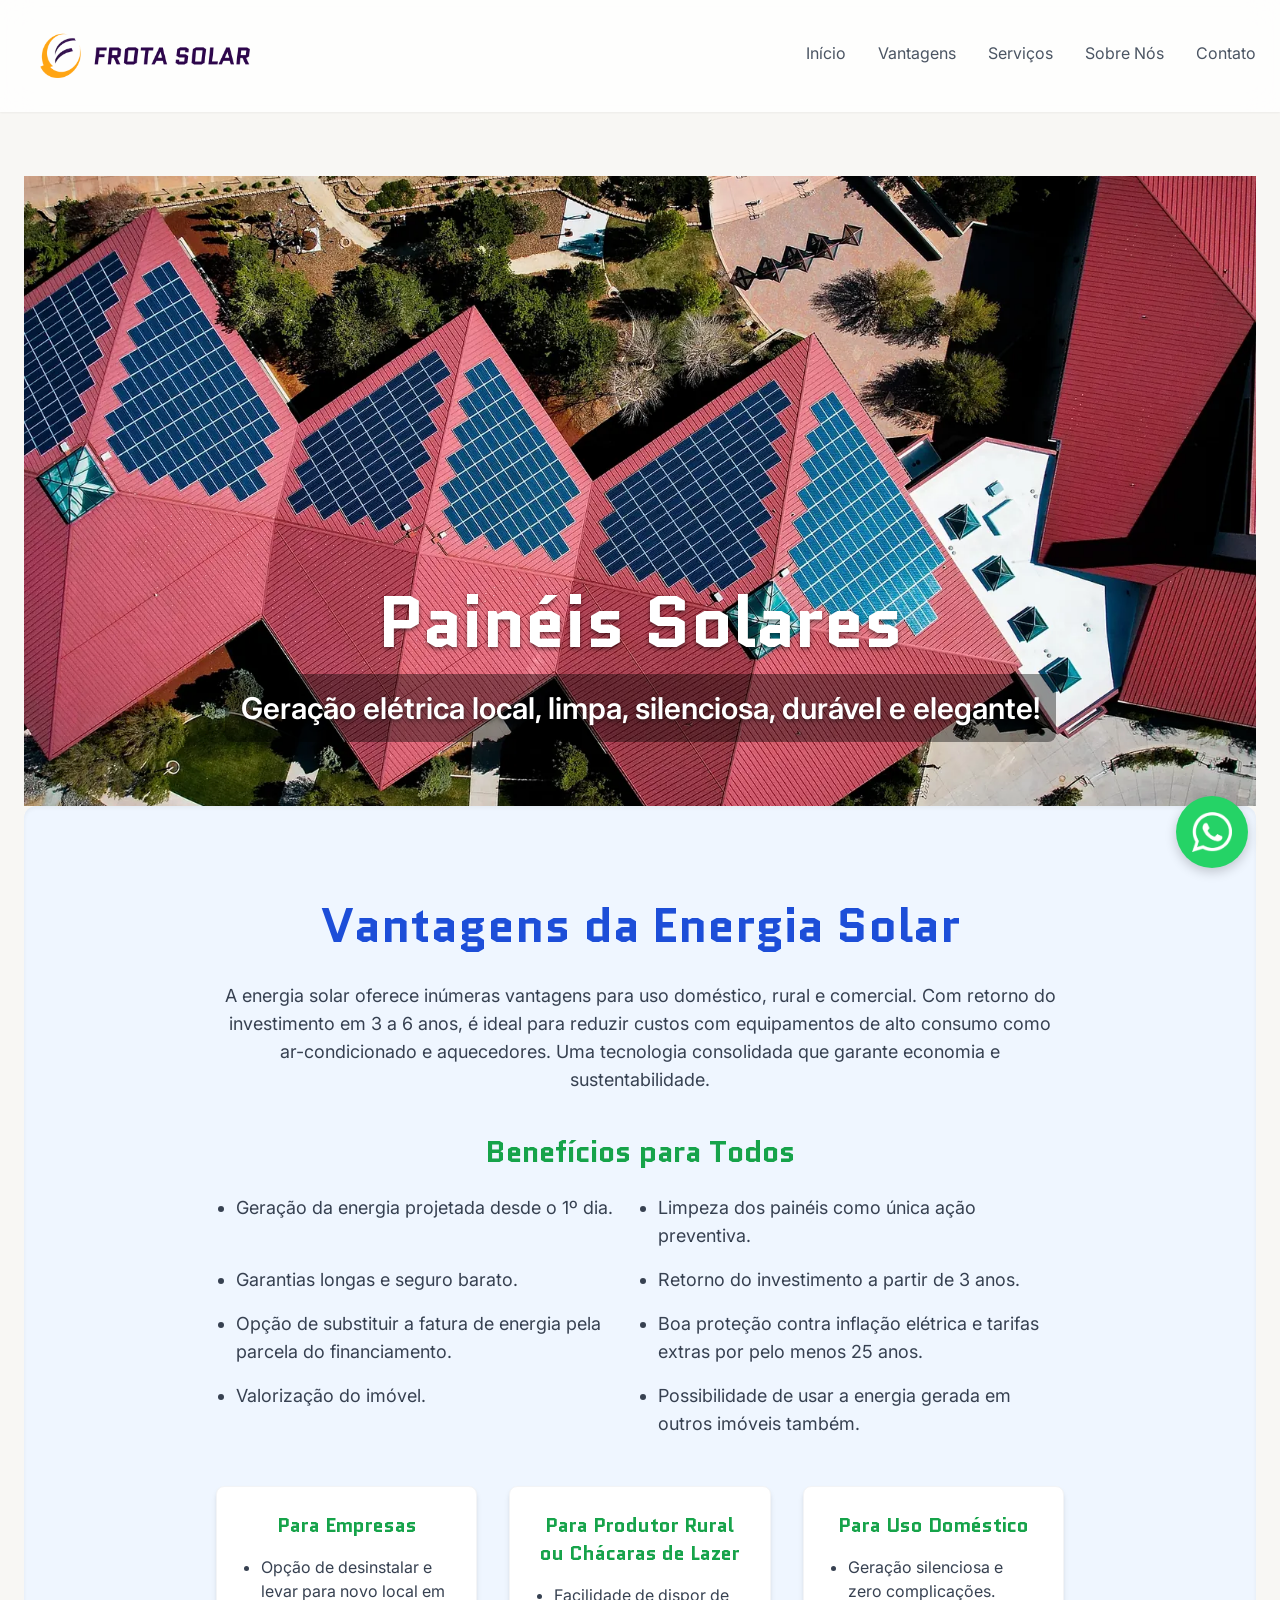
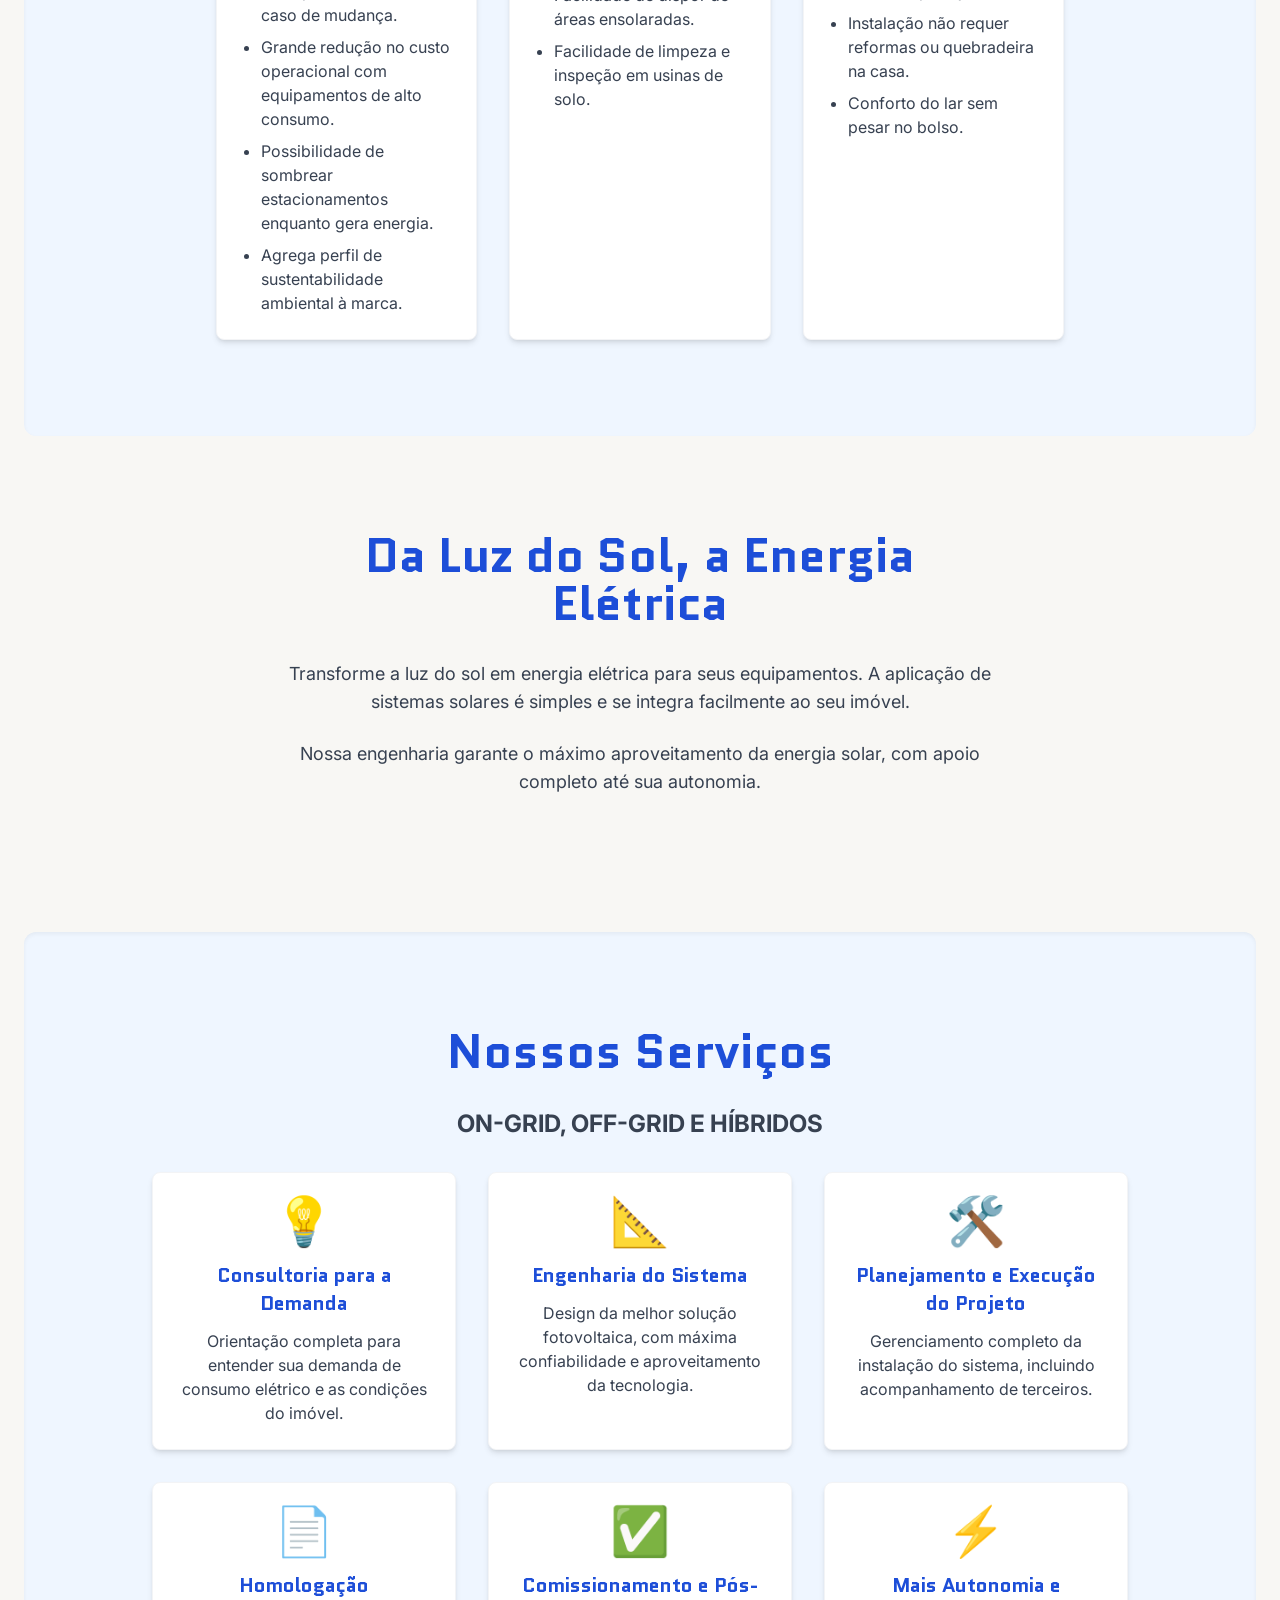
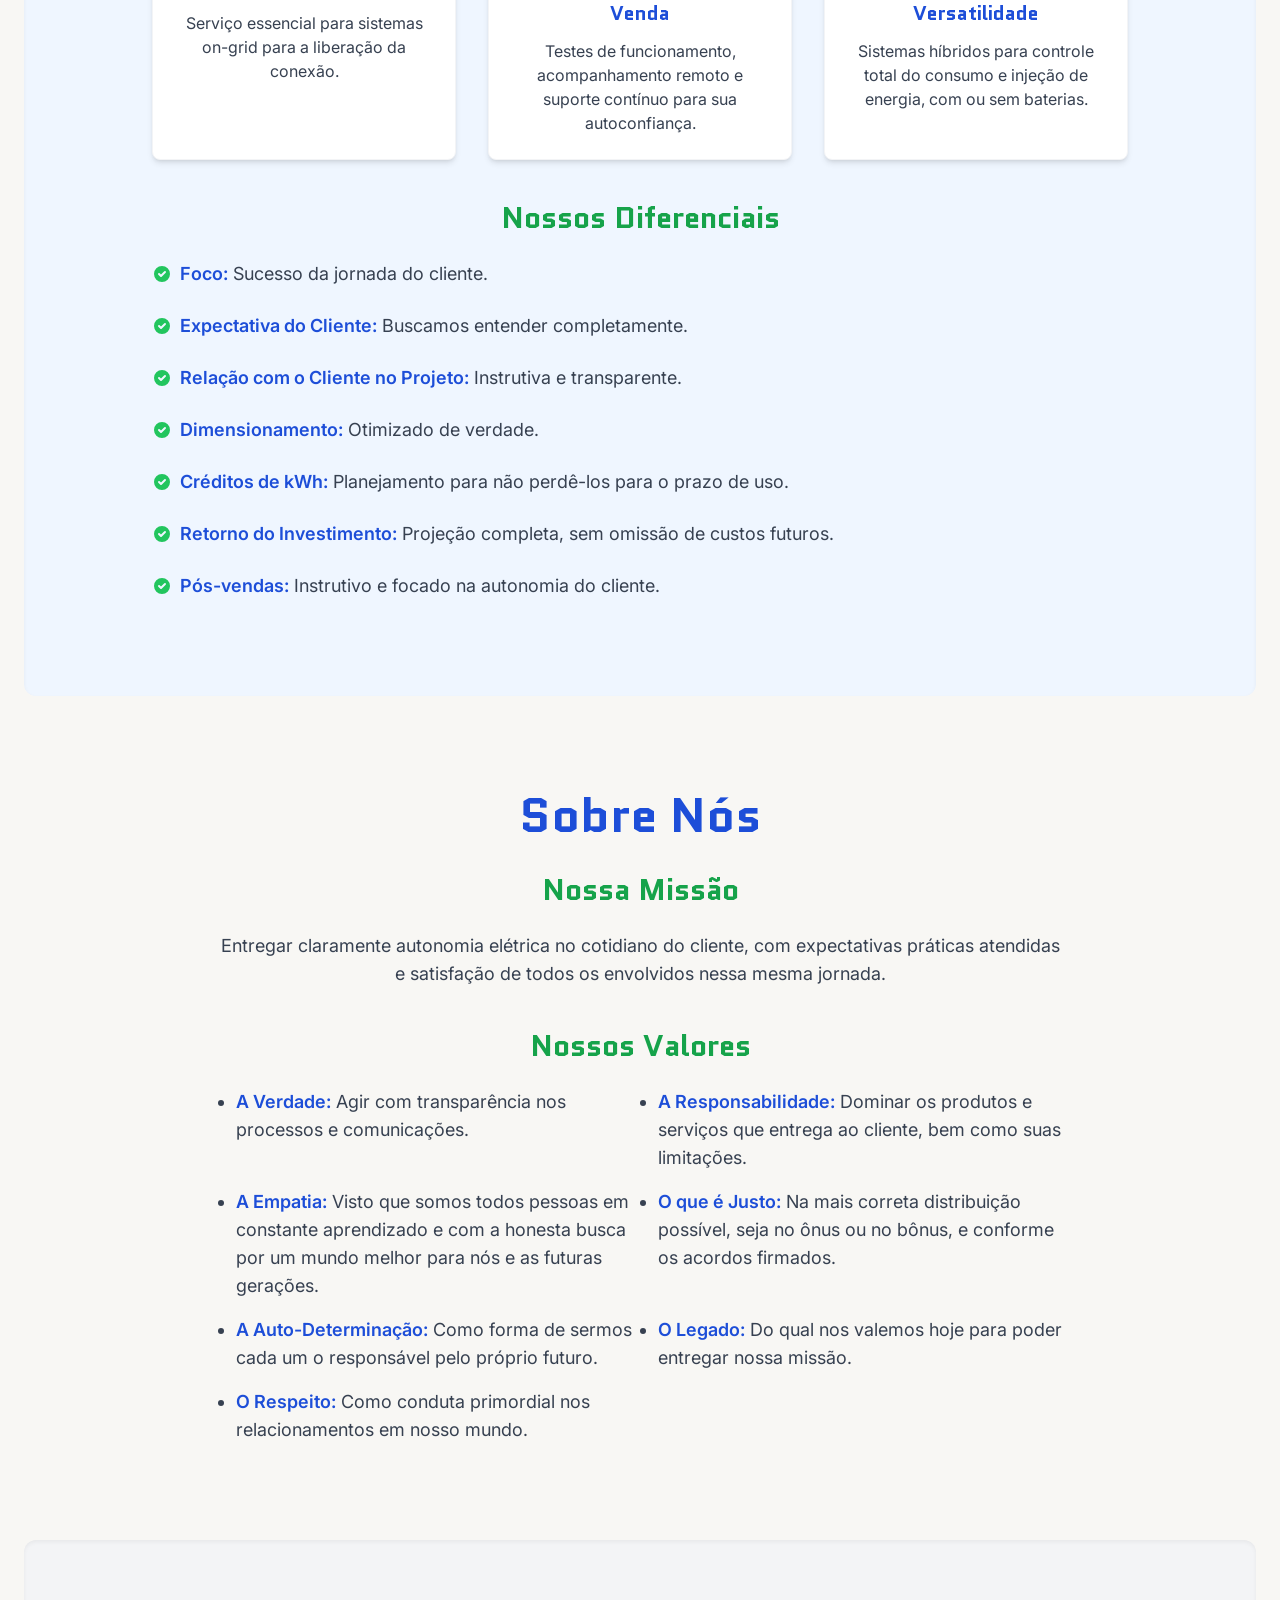
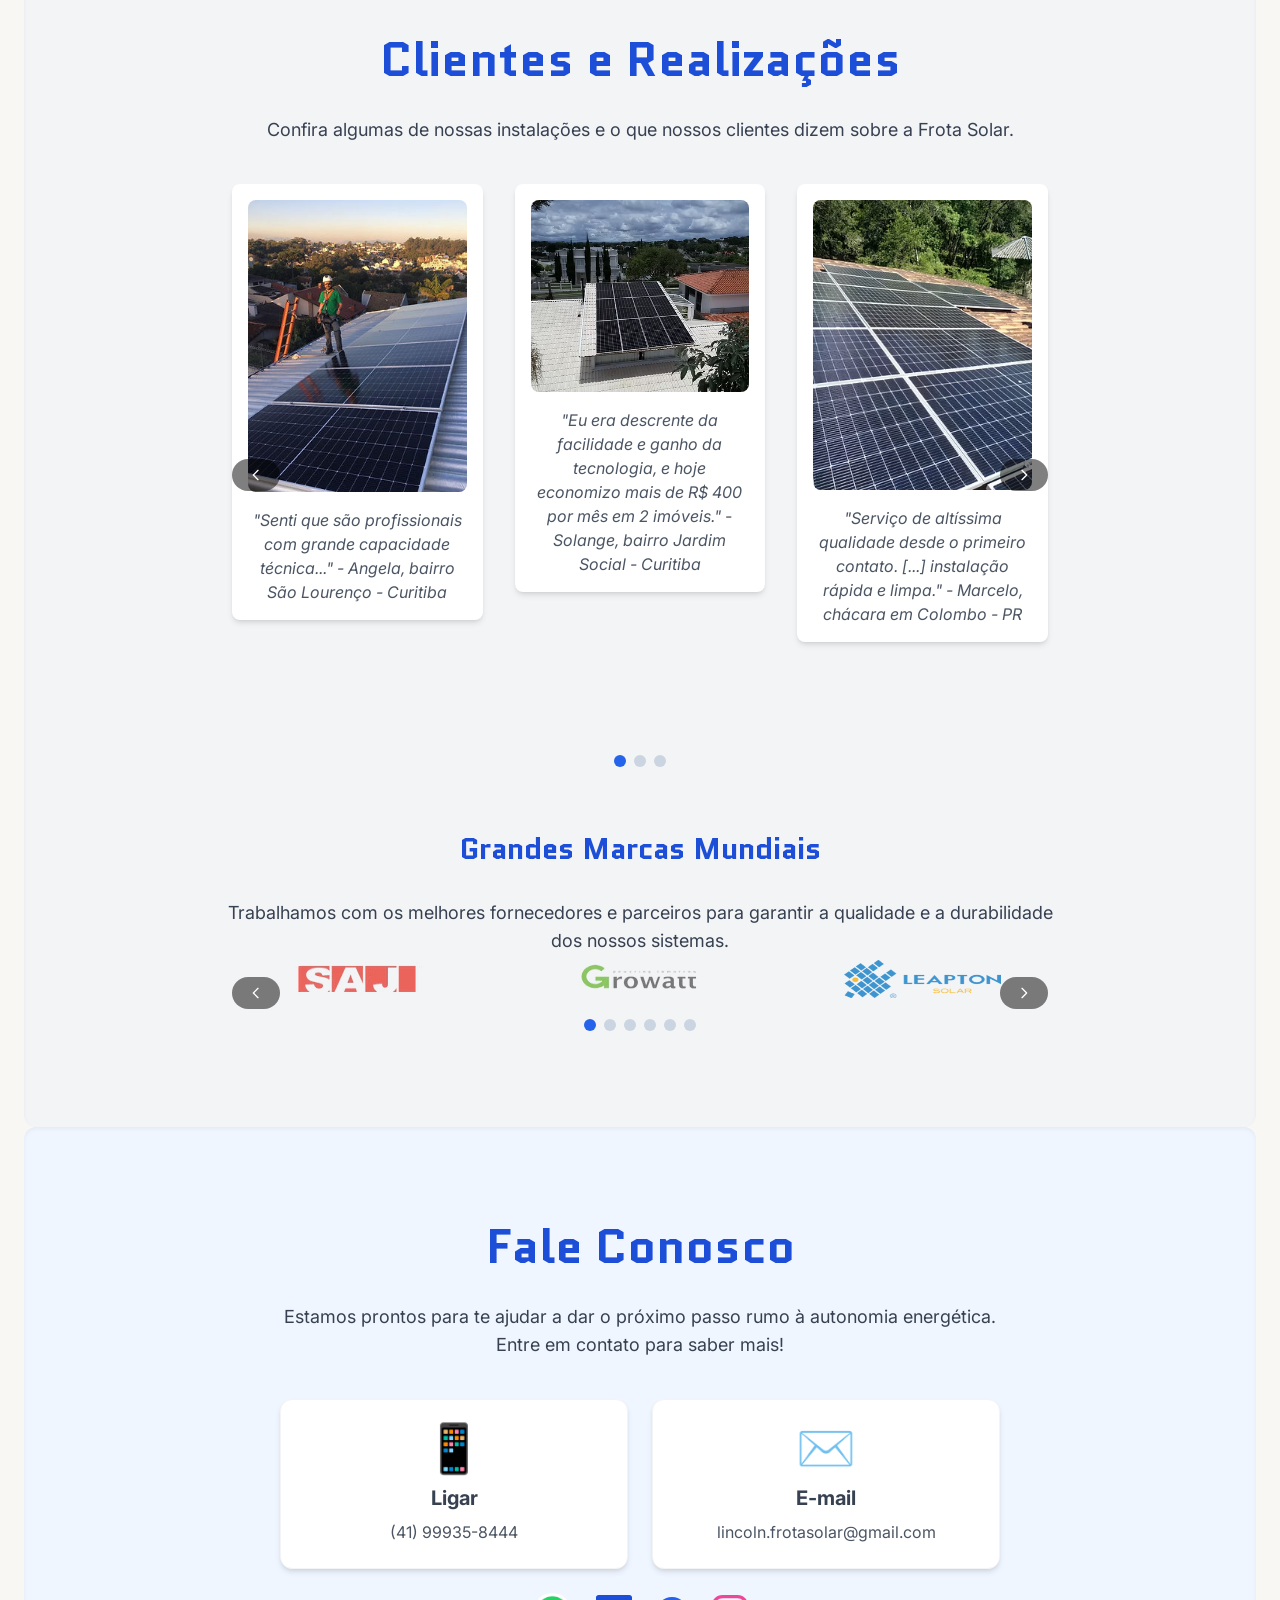
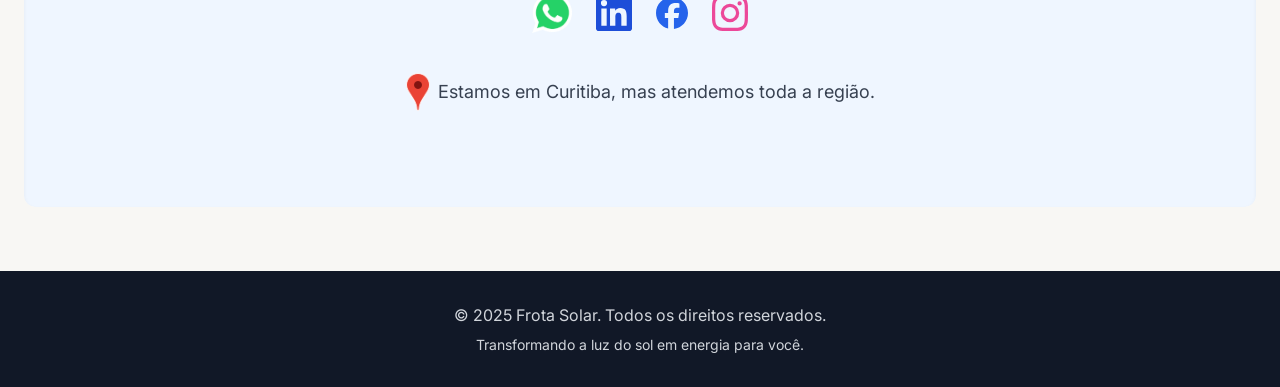
<file: index.html>
<!DOCTYPE html>
<html lang="pt-BR" class="scroll-smooth">
<head>
    <meta charset="UTF-8" />
    <meta name="viewport" content="width=device-width, initial-scale=1.0" />
    <title>Frota Solar – Energia Solar em Curitiba | Painéis Solares</title>
    <meta name="description" content="Projetos de energia solar em Curitiba e região: painéis on-grid, off-grid e híbridos, com engenharia otimizada e retorno do investimento.">
    <link rel="canonical" href="https://www.frotasolar.com.br/">

    <!-- Favicon (micro-logo na aba do navegador) -->
    <link rel="icon" href="fundo%20transp.png" type="image/png">
    <link rel="preload" as="image" href="mais%20bela.webp">

    <!-- Open Graph (compartilhamento em WhatsApp, Facebook, LinkedIn) -->
    <meta property="og:type" content="website">
    <meta property="og:site_name" content="Frota Solar">
    <meta property="og:title" content="Frota Solar – Energia Solar em Curitiba | Painéis Solares">
    <meta property="og:description" content="Projetos de energia solar em Curitiba e região: painéis solares on-grid, off-grid e híbridos com engenharia otimizada e retorno do investimento.">
    <meta property="og:url" content="https://www.frotasolar.com.br/">
    <meta property="og:image" content="https://www.frotasolar.com.br/mais%20bela.webp">
    <meta property="og:image:alt" content="Instalação de painéis solares fotovoltaicos pela Frota Solar">
    <meta property="og:locale" content="pt_BR">

    <!-- Twitter Card -->
    <meta name="twitter:card" content="summary_large_image">
    <meta name="twitter:title" content="Frota Solar – Energia Solar em Curitiba | Painéis Solares">
    <meta name="twitter:description" content="Projetos de energia solar em Curitiba e região: painéis solares on-grid, off-grid e híbridos com engenharia otimizada.">
    <meta name="twitter:image" content="https://www.frotasolar.com.br/mais%20bela.webp">

    <!-- Dados estruturados (Schema.org) para SEO local -->
    <script type="application/ld+json">
    {
      "@context": "https://schema.org",
      "@type": ["LocalBusiness", "HomeAndConstructionBusiness"],
      "name": "Frota Solar",
      "description": "Projetos e instalação de energia solar fotovoltaica (on-grid, off-grid e híbrida) para imóveis residenciais, rurais e comerciais em Curitiba e região.",
      "url": "https://www.frotasolar.com.br/",
      "image": "https://www.frotasolar.com.br/mais%20bela.webp",
      "logo": "https://www.frotasolar.com.br/logo%20menor%20e%20nome.png",
      "telephone": "+5541999358444",
      "email": "lincoln.frotasolar@gmail.com",
      "priceRange": "$$",
      "areaServed": {
        "@type": "City",
        "name": "Curitiba"
      },
      "address": {
        "@type": "PostalAddress",
        "addressLocality": "Curitiba",
        "addressRegion": "PR",
        "addressCountry": "BR"
      },
      "knowsAbout": ["Energia solar fotovoltaica", "Painéis solares", "Sistemas on-grid", "Sistemas off-grid", "Sistemas híbridos", "Homologação de geração distribuída"],
      "hasMap": "https://www.google.com/maps?cid=6943331857156870157",
      "sameAs": [
        "https://www.google.com/maps?cid=6943331857156870157",
        "https://www.linkedin.com/company/frota-solar/",
        "https://www.facebook.com/frotasolar",
        "https://www.instagram.com/frotasolar/"
      ]
    }
    </script>

    <!-- Tailwind CSS (pré-compilado, apenas as classes usadas) -->
    <!--
      MANUTENÇÃO: este styles.css é gerado a partir das classes presentes no index.html.
      Se você ADICIONAR ou MUDAR classes do Tailwind no HTML (ex.: text-blue-700, md:grid-cols-4),
      precisa RECOMPILAR, senão as classes novas não terão efeito visual. Para recompilar:
          ./tailwindcss -c tailwind.config.js -i tailwind.input.css -o styles.css --minify
      (o binário 'tailwindcss' é o CLI standalone do Tailwind v3; baixe em
       https://github.com/tailwindlabs/tailwindcss/releases se não o tiver localmente)
      Classes que já existiam continuam funcionando normalmente sem recompilar.
    -->
    <link rel="stylesheet" href="styles.css">
    
    <!-- Carregamento das fontes Inter e Quantico do Google Fonts -->
    <link rel="preconnect" href="https://fonts.googleapis.com">
    <link rel="preconnect" href="https://fonts.gstatic.com" crossorigin>
    <link href="https://fonts.googleapis.com/css2?family=Quantico:wght@400;700&family=Inter:wght@400;600;700&display=swap" rel="stylesheet">

    <style>
        /* Estilos base para o corpo do documento e fontes */
        body {
            font-family: 'Inter', sans-serif;
            background-color: #f8f7f4; /* Off-white para um visual limpo */
            color: #334155; /* Slate-700 para texto principal */
        }
        .font-quantico {
            font-family: 'Quantico', sans-serif;
        }
        /* Estilos para links de navegação com transição suave */
        .nav-link {
            transition: color 0.3s ease, border-color 0.3s ease;
        }
        .nav-link:hover {
            color: #2563eb; /* blue-600 */
            border-bottom-color: #2563eb;
        }
        /* Estilos para botões de ação com transição suave e efeito de elevação */
        .action-button {
            transition: background-color 0.3s ease, transform 0.2s ease;
        }
        .action-button:hover {
            transform: translateY(-2px);
        }
        /* Configurações de rolagem para seções, compensando o cabeçalho fixo */
        section {
            scroll-margin-top: 5rem; /* Espaço para o cabeçalho fixo */
        }
        #hero {
            scroll-margin-top: 0; /* A seção hero vai para o topo da página */
        }

        /* Estilo para o botão WhatsApp fixo */
        #fixed-whatsapp-button {
            position: fixed;
            bottom: 2rem;
            right: 2rem;
            z-index: 1000;
            background-color: #25D366; /* Cor do WhatsApp */
            color: white;
            padding: 1rem;
            border-radius: 9999px; /* Botão redondo */
            box-shadow: 0 4px 12px rgba(0, 0, 0, 0.2);
            display: flex;
            align-items: center;
            justify-content: center;
            gap: 0.5rem;
            font-weight: bold;
            font-size: 1.125rem; /* text-lg */
            transition: all 0.3s ease-in-out;
            transform: scale(1);
        }
        #fixed-whatsapp-button:hover {
            background-color: #1DA851; /* Tom mais escuro no hover */
            transform: scale(1.05);
        }
        /* Oculta o texto do botão em telas muito pequenas para economizar espaço */
        @media (max-width: 640px) { /* sm breakpoint */
            #fixed-whatsapp-button span {
                display: none;
            }
            #fixed-whatsapp-button {
                width: 3.5rem; /* Tamanho fixo para o ícone */
                height: 3.5rem;
                padding: 0;
            }
        }

        /* Estilo para a seção Hero com imagem de fundo */
        #hero {
            background-image: url('mais bela.webp'); /* Placeholder de imagem de fundo */
            background-size: cover;
            background-position: center;
            background-repeat: no-repeat;
            color: white; /* Garante que o texto seja legível sobre a imagem */
            min-height: 70vh;
            display: flex;
            flex-direction: column;
            justify-content: flex-end;
            align-items: center;
            padding: 4rem 1rem; 
            padding-bottom: 2rem;
            text-shadow: 0 2px 4px rgba(0,0,0,0.5); /* Sombra no texto para melhor contraste */
        }
        #hero h1, #hero p {
            color: white; /* Força a cor branca para títulos e parágrafos na hero */
        }
        /* Estilos para o carrossel */
        .carousel-container {
            position: relative;
            overflow: hidden;
            width: 100%;
        }

        .carousel-inner {
            display: flex;
            transition: transform 0.5s ease-in-out;
        }

        .carousel-item {
            min-width: 100%; /* Default para 1 item por vez */
            box-sizing: border-box;
            padding: 0 1rem; /* Espaçamento entre os itens */
        }

        /* Responsividade para o carrossel: exibir mais itens em telas maiores */
        @media (min-width: 768px) { /* md breakpoint */
            .carousel-item {
                min-width: 50%; /* 2 itens por vez em tablets */
            }
        }
        @media (min-width: 1024px) { /* lg breakpoint */
            .carousel-item {
                min-width: 33.333%; /* 3 itens por vez em desktops */
            }
        }

        .carousel-button {
            position: absolute;
            top: 50%;
            transform: translateY(-50%);
            background-color: rgba(0, 0, 0, 0.5);
            color: white;
            border: none;
            padding: 0.5rem 1rem;
            cursor: pointer;
            z-index: 10;
            border-radius: 9999px; /* Botões redondos */
            transition: background-color 0.3s ease;
        }

        .carousel-button:hover {
            background-color: rgba(0, 0, 0, 0.8);
        }

        .carousel-button.prev {
            left: 1rem;
        }

        .carousel-button.next {
            right: 1rem;
        }

        .carousel-dots {
            display: flex;
            justify-content: center;
            margin-top: 1rem;
        }

        .dot {
            width: 0.75rem;
            height: 0.75rem;
            background-color: #cbd5e1; /* slate-300 */
            border-radius: 9999px;
            margin: 0 0.25rem;
            cursor: pointer;
            transition: background-color 0.3s ease;
        }

        .dot.active {
            background-color: #2563eb; /* blue-600 */
        }
    </style>
    <!-- Google tag (gtag.js) -->
    <script async src="https://www.googletagmanager.com/gtag/js?id=G-MR8E4DTMFT"></script>
    <script>
      window.dataLayer = window.dataLayer || [];
      function gtag(){dataLayer.push(arguments);}
      gtag('js', new Date());

      gtag('config', 'G-MR8E4DTMFT');
    </script>
</head>
<body class="antialiased">

    <!-- Cabeçalho Fixo com Navegação -->
    <header class="bg-white/80 backdrop-blur-lg sticky top-0 z-50 shadow-sm">
        <nav class="container mx-auto px-6 py-4 flex justify-between items-center">
            <div class="flex items-center">
                <!-- Logotipo da Empresa na barra de navegação -->
                <a href="#hero" class="flex items-center text-blue-700 hover:text-blue-900 transition-colors duration-300">
                    <img src="logo menor e nome.png" width="1500" height="500" decoding="async" alt="Logotipo da empresa Frota Solar" class="h-20 w-auto mr-3"> <!-- Ajustado o tamanho do logo para a barra -->
                    <!-- span class="font-quantico text-2xl font-bold">Eletrificação com Painéis</span> -->
                </a>
            </div>
            
            <!-- Menu de Navegação para Desktop -->
            <div class="hidden md:flex items-center space-x-8">
                <a href="#hero" class="nav-link text-gray-600 border-b-2 border-transparent pb-1">Início</a>
                <a href="#vantagens" class="nav-link text-gray-600 border-b-2 border-transparent pb-1">Vantagens</a>
                <a href="#servicos" class="nav-link text-gray-600 border-b-2 border-transparent pb-1">Serviços</a>
                <a href="#sobre-nos" class="nav-link text-gray-600 border-b-2 border-transparent pb-1">Sobre Nós</a>
                <a href="#contato" class="nav-link text-gray-600 border-b-2 border-transparent pb-1">Contato</a>
            </div>
            
            <!-- Botão de Menu para Mobile -->
            <div class="flex items-center md:hidden">
                <button id="mobile-menu-button" class="text-gray-700 focus:outline-none">
                    <svg class="w-6 h-6" fill="none" stroke="currentColor" viewBox="0 0 24 24" xmlns="http://www.w3.org/2000/svg"><path stroke-linecap="round" stroke-linejoin="round" stroke-width="2" d="M4 6h16M4 12h16m-7 6h7"></path></svg>
                </button>
            </div>
        </nav>
        
        <!-- Menu Mobile (oculto por padrão) -->
        <div id="mobile-menu" class="hidden md:hidden bg-white shadow-md">
            <a href="#hero" class="block text-gray-600 py-2 px-6 hover:bg-gray-50">Início</a>
            <a href="#vantagens" class="block text-gray-600 py-2 px-6 hover:bg-gray-50">Vantagens</a>
            <a href="#servicos" class="block text-gray-600 py-2 px-6 hover:bg-gray-50">Serviços</a>
            <a href="#sobre-nos" class="block text-gray-600 py-2 px-6 hover:bg-gray-50">Sobre Nós</a>
            <a href="#contato" class="block text-gray-600 py-2 px-6 hover:bg-gray-50">Contato</a>
        </div>
    </header>

    <!-- Conteúdo Principal da Página -->
    <main class="container mx-auto px-6 py-8 md:py-16">
        <!-- Seção Hero: Introdução, Logo e Chamada para Ação -->
        <section id="hero" class="text-center">
            <div class="relative z-20 pt-24">
                <h1 class="font-quantico text-5xl md:text-7xl font-bold mb-4 leading-tight">Painéis Solares</h1>
                <div class="bg-black bg-opacity-40 p-4 rounded-lg max-w-4xl mx-auto mb-8"> 
                    <p class="text-xl md:text-3xl font-semibold text-white"> 
                        Geração elétrica local, limpa, silenciosa, durável e elegante!
                    </p>
                </div>
            </div>
        </section>

        <!-- Seção Vantagens -->
        <section id="vantagens" class="py-16 md:py-24 bg-blue-50 rounded-xl shadow-inner">
            <div class="text-center max-w-4xl mx-auto px-6">
                <h2 class="font-quantico text-4xl md:text-5xl font-bold text-blue-700 mb-8">Vantagens da Energia Solar</h2>
                <p class="text-lg text-gray-700 mb-10">
                    A energia solar oferece inúmeras vantagens para uso doméstico, rural e comercial. Com retorno do investimento em 3 a 6 anos, é ideal para reduzir custos com equipamentos de alto consumo como ar-condicionado e aquecedores. Uma tecnologia consolidada que garante economia e sustentabilidade.
                </p>

                <h3 class="font-quantico text-3xl font-bold text-green-600 mb-6">Benefícios para Todos</h3>
                <ul class="grid grid-cols-1 md:grid-cols-2 gap-4 text-lg text-gray-700 text-left list-disc pl-5 mb-10">
                    <li>Geração da energia projetada desde o 1º dia.</li>
                    <li>Limpeza dos painéis como única ação preventiva.</li>
                    <li>Garantias longas e seguro barato.</li>
                    <li>Retorno do investimento a partir de 3 anos.</li>
                    <li>Opção de substituir a fatura de energia pela parcela do financiamento.</li>
                    <li>Boa proteção contra inflação elétrica e tarifas extras por pelo menos 25 anos.</li>
                    <li>Valorização do imóvel.</li>
                    <li>Possibilidade de usar a energia gerada em outros imóveis também.</li>
                </ul>

                <div class="grid grid-cols-1 md:grid-cols-3 gap-8 mt-12">
                    <!-- Vantagens para Empresas -->
                    <div class="bg-white p-6 rounded-lg shadow-md border border-gray-100">
                        <h3 class="font-quantico text-xl font-bold text-green-600 mb-4">Para Empresas</h3>
                        <ul class="text-gray-700 text-left space-y-2 list-disc pl-5">
                            <li>Opção de desinstalar e levar para novo local em caso de mudança.</li>
                            <li>Grande redução no custo operacional com equipamentos de alto consumo.</li>
                            <li>Possibilidade de sombrear estacionamentos enquanto gera energia.</li>
                            <li>Agrega perfil de sustentabilidade ambiental à marca.</li>
                        </ul>
                    </div>
                    <!-- Vantagens para Produtor Rural -->
                    <div class="bg-white p-6 rounded-lg shadow-md border border-gray-100">
                        <h3 class="font-quantico text-xl font-bold text-green-600 mb-4">Para Produtor Rural ou Chácaras de Lazer</h3>
                        <ul class="text-gray-700 text-left space-y-2 list-disc pl-5">
                            <li>Facilidade de dispor de áreas ensolaradas.</li>
                            <li>Facilidade de limpeza e inspeção em usinas de solo.</li>
                        </ul>
                    </div>
                    <!-- Vantagens para Uso Doméstico -->
                    <div class="bg-white p-6 rounded-lg shadow-md border border-gray-100">
                        <h3 class="font-quantico text-xl font-bold text-green-600 mb-4">Para Uso Doméstico</h3>
                        <ul class="text-gray-700 text-left space-y-2 list-disc pl-5">
                            <li>Geração silenciosa e zero complicações.</li>
                            <li>Instalação não requer reformas ou quebradeira na casa.</li>
                            <li>Conforto do lar sem pesar no bolso.</li>
                        </ul>
                    </div>
                </div>
            </div>
        </section>

        <!-- Seção Da Luz do Sol, a Energia Elétrica -->
        <section id="luz-eletrica" class="py-16 md:py-24">
            <div class="text-center max-w-3xl mx-auto px-6">
                <h2 class="font-quantico text-4xl md:text-5xl font-bold text-blue-700 mb-8">Da Luz do Sol, a Energia Elétrica</h2>
                <p class="text-lg text-gray-700 mb-6">
                    Transforme a luz do sol em energia elétrica para seus equipamentos. A aplicação de sistemas solares é simples e se integra facilmente ao seu imóvel.
                </p>
                <p class="text-lg text-gray-700 mb-10">
                    Nossa engenharia garante o máximo aproveitamento da energia solar, com apoio completo até sua autonomia.
                </p>
            </div>
        </section>

        <!-- Seção Nossos Serviços -->
        <section id="servicos" class="py-16 md:py-24 bg-blue-50 rounded-xl shadow-inner">
            <div class="text-center max-w-5xl mx-auto px-6">
                <h2 class="font-quantico text-4xl md:text-5xl font-bold text-blue-700 mb-8">Nossos Serviços</h2>
                <p class="text-2xl font-bold text-gray-700 mb-8">ON-GRID, OFF-GRID E HÍBRIDOS</p>
                <div class="grid grid-cols-1 md:grid-cols-2 lg:grid-cols-3 gap-8">
                    <!-- Serviço: Consultoria -->
                    <div class="bg-white p-6 rounded-lg shadow-md border border-gray-100 flex flex-col items-center text-center">
                        <div class="text-5xl mb-4 text-yellow-500">💡</div>
                        <h3 class="font-quantico text-xl font-bold text-blue-700 mb-3">Consultoria para a Demanda</h3>
                        <p class="text-gray-700">Orientação completa para entender sua demanda de consumo elétrico e as condições do imóvel.</p>
                    </div>
                    <!-- Serviço: Engenharia do Sistema -->
                    <div class="bg-white p-6 rounded-lg shadow-md border border-gray-100 flex flex-col items-center text-center">
                        <div class="text-5xl mb-4 text-yellow-500">📐</div>
                        <h3 class="font-quantico text-xl font-bold text-blue-700 mb-3">Engenharia do Sistema</h3>
                        <p class="text-gray-700">Design da melhor solução fotovoltaica, com máxima confiabilidade e aproveitamento da tecnologia.</p>
                    </div>
                    <!-- Serviço: Planejamento e Execução -->
                    <div class="bg-white p-6 rounded-lg shadow-md border border-gray-100 flex flex-col items-center text-center">
                        <div class="text-5xl mb-4 text-yellow-500">🛠️</div>
                        <h3 class="font-quantico text-xl font-bold text-blue-700 mb-3">Planejamento e Execução do Projeto</h3>
                        <p class="text-gray-700">Gerenciamento completo da instalação do sistema, incluindo acompanhamento de terceiros.</p>
                    </div>
                    <!-- Serviço: Homologação -->
                    <div class="bg-white p-6 rounded-lg shadow-md border border-gray-100 flex flex-col items-center text-center">
                        <div class="text-5xl mb-4 text-yellow-500">📄</div>
                        <h3 class="font-quantico text-xl font-bold text-blue-700 mb-3">Homologação</h3>
                        <p class="text-gray-700">Serviço essencial para sistemas on-grid para a liberação da conexão.</p>
                    </div>
                    <!-- Serviço: Comissionamento e Pós-Venda -->
                    <div class="bg-white p-6 rounded-lg shadow-md border border-gray-100 flex flex-col items-center text-center">
                        <div class="text-5xl mb-4 text-yellow-500">✅</div>
                        <h3 class="font-quantico text-xl font-bold text-blue-700 mb-3">Comissionamento e Pós-Venda</h3>
                        <p class="text-gray-700">Testes de funcionamento, acompanhamento remoto e suporte contínuo para sua autoconfiança.</p>
                    </div>
                    <!-- Serviço: Híbrido (Texto adicional) -->
                    <div class="bg-white p-6 rounded-lg shadow-md border border-gray-100 flex flex-col items-center text-center">
                        <div class="text-5xl mb-4 text-yellow-500">⚡</div>
                        <h3 class="font-quantico text-xl font-bold text-blue-700 mb-3">Mais Autonomia e Versatilidade</h3>
                        <p class="text-gray-700">Sistemas híbridos para controle total do consumo e injeção de energia, com ou sem baterias.</p>
                    </div>
                </div>

                <!-- Nossos Diferenciais (Movido para cá) -->
                <h3 class="font-quantico text-3xl font-bold text-green-600 mt-10 mb-6">Nossos Diferenciais</h3>
                <ul class="grid grid-cols-1 gap-4 text-lg text-gray-700 text-left list-none pl-0">
                    <li class="flex items-start mb-2">
                        <svg class="w-5 h-5 mr-2 mt-1 text-green-500 flex-shrink-0" fill="currentColor" viewBox="0 0 20 20"><path fill-rule="evenodd" d="M10 18a8 8 0 100-16 8 8 0 000 16zm3.707-9.293a1 1 0 00-1.414-1.414L9 10.586 7.707 9.293a1 1 0 00-1.414 1.414l2 2a1 1 0 001.414 0l4-4z" clip-rule="evenodd"></path></svg>
                        <span><span class="font-semibold text-blue-700">Foco:</span> Sucesso da jornada do cliente.</span>
                    </li>
                    <li class="flex items-start mb-2">
                        <svg class="w-5 h-5 mr-2 mt-1 text-green-500 flex-shrink-0" fill="currentColor" viewBox="0 0 20 20"><path fill-rule="evenodd" d="M10 18a8 8 0 100-16 8 8 0 000 16zm3.707-9.293a1 1 0 00-1.414-1.414L9 10.586 7.707 9.293a1 1 0 00-1.414 1.414l2 2a1 1 0 001.414 0l4-4z" clip-rule="evenodd"></path></svg>
                        <span><span class="font-semibold text-blue-700">Expectativa do Cliente:</span> Buscamos entender completamente.</span>
                    </li>
                    <li class="flex items-start mb-2">
                        <svg class="w-5 h-5 mr-2 mt-1 text-green-500 flex-shrink-0" fill="currentColor" viewBox="0 0 20 20"><path fill-rule="evenodd" d="M10 18a8 8 0 100-16 8 8 0 000 16zm3.707-9.293a1 1 0 00-1.414-1.414L9 10.586 7.707 9.293a1 1 0 00-1.414 1.414l2 2a1 1 0 001.414 0l4-4z" clip-rule="evenodd"></path></svg>
                        <span><span class="font-semibold text-blue-700">Relação com o Cliente no Projeto:</span> Instrutiva e transparente.</span>
                    </li>
                    <li class="flex items-start mb-2">
                        <svg class="w-5 h-5 mr-2 mt-1 text-green-500 flex-shrink-0" fill="currentColor" viewBox="0 0 20 20"><path fill-rule="evenodd" d="M10 18a8 8 0 100-16 8 8 0 000 16zm3.707-9.293a1 1 0 00-1.414-1.414L9 10.586 7.707 9.293a1 1 0 00-1.414 1.414l2 2a1 1 0 001.414 0l4-4z" clip-rule="evenodd"></path></svg>
                        <span><span class="font-semibold text-blue-700">Dimensionamento:</span> Otimizado de verdade.</span>
                    </li>
                    <li class="flex items-start mb-2">
                        <svg class="w-5 h-5 mr-2 mt-1 text-green-500 flex-shrink-0" fill="currentColor" viewBox="0 0 20 20"><path fill-rule="evenodd" d="M10 18a8 8 0 100-16 8 8 0 000 16zm3.707-9.293a1 1 0 00-1.414-1.414L9 10.586 7.707 9.293a1 1 0 00-1.414 1.414l2 2a1 1 0 001.414 0l4-4z" clip-rule="evenodd"></path></svg>
                        <span><span class="font-semibold text-blue-700">Créditos de kWh:</span> Planejamento para não perdê-los para o prazo de uso.</span>
                    </li>
                    <li class="flex items-start mb-2">
                        <svg class="w-5 h-5 mr-2 mt-1 text-green-500 flex-shrink-0" fill="currentColor" viewBox="0 0 20 20"><path fill-rule="evenodd" d="M10 18a8 8 0 100-16 8 8 0 000 16zm3.707-9.293a1 1 0 00-1.414-1.414L9 10.586 7.707 9.293a1 1 0 00-1.414 1.414l2 2a1 1 0 001.414 0l4-4z" clip-rule="evenodd"></path></svg>
                        <span><span class="font-semibold text-blue-700">Retorno do Investimento:</span> Projeção completa, sem omissão de custos futuros.</span>
                    </li>
                    <li class="flex items-start">
                        <svg class="w-5 h-5 mr-2 mt-1 text-green-500 flex-shrink-0" fill="currentColor" viewBox="0 0 20 20"><path fill-rule="evenodd" d="M10 18a8 8 0 100-16 8 8 0 000 16zm3.707-9.293a1 1 0 00-1.414-1.414L9 10.586 7.707 9.293a1 1 0 00-1.414 1.414l2 2a1 1 0 001.414 0l4-4z" clip-rule="evenodd"></path></svg>
                        <span><span class="font-semibold text-blue-700">Pós-vendas:</span> Instrutivo e focado na autonomia do cliente.</span>
                    </li>
                </ul>
                <!-- Fim da Nova Sub-seção -->
            </div>
        </section>

        <!-- Seção Sobre Nós (atualizada com Valores e Missão) -->
        <section id="sobre-nos" class="py-16 md:py-24">
            <div class="text-center max-w-4xl mx-auto px-6">
                <h2 class="font-quantico text-4xl md:text-5xl font-bold text-blue-700 mb-8">Sobre Nós</h2>
                
                <!-- Nossa Missão -->
                <h3 class="font-quantico text-3xl font-bold text-green-600 mb-6">Nossa Missão</h3>
                <p class="text-lg text-gray-700 mb-10">
                    Entregar claramente autonomia elétrica no cotidiano do cliente, com expectativas práticas atendidas e satisfação de todos os envolvidos nessa mesma jornada.
                </p>

                <!-- Nossos Valores -->
                <h3 class="font-quantico text-3xl font-bold text-green-600 mb-6">Nossos Valores</h3>
                <ul class="grid grid-cols-1 md:grid-cols-2 gap-4 text-lg text-gray-700 text-left list-disc pl-5">
                    <li><span class="font-semibold text-blue-700">A Verdade:</span> Agir com transparência nos processos e comunicações.</li>
                    <li><span class="font-semibold text-blue-700">A Responsabilidade:</span> Dominar os produtos e serviços que entrega ao cliente, bem como suas limitações.</li>
                    <li><span class="font-semibold text-blue-700">A Empatia:</span> Visto que somos todos pessoas em constante aprendizado e com a honesta busca por um mundo melhor para nós e as futuras gerações.</li>
                    <li><span class="font-semibold text-blue-700">O que é Justo:</span> Na mais correta distribuição possível, seja no ônus ou no bônus, e conforme os acordos firmados.</li>
                    <li><span class="font-semibold text-blue-700">A Auto-Determinação:</span> Como forma de sermos cada um o responsável pelo próprio futuro.</li>
                    <li><span class="font-semibold text-blue-700">O Legado:</span> Do qual nos valemos hoje para poder entregar nossa missão.</li>
                    <li><span class="font-semibold text-blue-700">O Respeito:</span> Como conduta primordial nos relacionamentos em nosso mundo.</li>
                </ul>
            </div>
        </section>

        <!-- Seção Clientes e Realizações (Placeholder) -->
        <section id="clientes" class="py-16 md:py-24 bg-gray-100 rounded-xl shadow-inner">
            <div class="text-center max-w-4xl mx-auto px-6">
                <h2 class="font-quantico text-4xl md:text-5xl font-bold text-blue-700 mb-8">Clientes e Realizações</h2>
                <p class="text-lg text-gray-700 mb-10">
                    Confira algumas de nossas instalações e o que nossos clientes dizem sobre a Frota Solar.
                </p>
                <!-- Carrossel de Instalações -->
                <div id="installations-carousel" class="carousel-container mb-12">
                    <div class="carousel-inner">
                        <!-- Item 1 -->
                        <div class="carousel-item">
                            <div class="bg-white p-4 rounded-lg shadow-md">
                                <img src="./clientes/IMG-20220629-WA0006_edited.jpg" width="292" height="390" decoding="async" loading="lazy" alt="Durante a instalação dos painéis fotovoltaicos com profissional ao fundo." class="rounded-lg mb-4 w-full h-auto">
                                <p class="italic text-gray-600">"Senti que são profissionais com grande capacidade técnica..." - Angela, bairro São Lourenço - Curitiba</p>
                            </div>
                        </div>
                        <!-- Item 2 -->
                        <div class="carousel-item">
                            <div class="bg-white p-4 rounded-lg shadow-md">
                                <img src="./clientes/1674057835212_edited.avif" width="378" height="332" decoding="async" loading="lazy" alt="Visão com drone dos painéis fotovoltaicos, após instalação em bairro residencial." class="rounded-lg mb-4 w-full h-auto">
                                <p class="italic text-gray-600">"Eu era descrente da facilidade e ganho da tecnologia, e hoje economizo mais de R$ 400 por mês em 2 imóveis." - Solange, bairro Jardim Social - Curitiba</p>
                            </div>
                        </div>
                        <!-- Item 3 -->
                        <div class="carousel-item">
                            <div class="bg-white p-4 rounded-lg shadow-md">
                                <img src="./clientes/IMG_20230125_092746353_HDR.avif" width="282" height="374" decoding="async" loading="lazy" alt="Um close dos painéis fotovoltaicos em telhado de uma casa de chácara." class="rounded-lg mb-4 w-full h-auto">
                                <p class="italic text-gray-600">"Serviço de altíssima qualidade desde o primeiro contato. [...] instalação rápida e limpa." - Marcelo, chácara em Colombo - PR</p>
                            </div>
                        </div>
                        <!-- Item 4 -->
                        <div class="carousel-item">
                            <div class="bg-white p-4 rounded-lg shadow-md">
                                <img src="./clientes/mn.webp" width="382" height="338" decoding="async" loading="lazy" alt="Finalização da instalação dos painéis fotovoltaicos em telhado com pouco espaço. Visão aérea com drone." class="rounded-lg mb-4 w-full h-auto">
                                <p class="italic text-gray-600">"Para quem procura um atendimento minucioso e bom preço, eu recomendo." - Marcos, Pinhais - PR</p>
                            </div>
                        </div>
                        <!-- Item 5 -->
                        <div class="carousel-item">
                            <div class="bg-white p-4 rounded-lg shadow-md">
                                <img src="./clientes/eh.webp" width="963" height="1280" decoding="async" loading="lazy" alt="Instalação especial formando um beiral completo com calha. Os painéis fotovoltaicos foram unidos com perfil próprio para estanqueidade. Visão normal a partir do piso externo da casa." class="rounded-lg mb-4 w-full h-auto">
                                <p class="italic text-gray-600">"O atendimento e o serviço prestado foram excepcionais. [...] O suporte na pós-instalação também foi muito bom. Super recomendamos." - Juliana, painéis em beiral e sistema híbrido com baterias - Quatro-Barras - PR</p>
                            </div>
                        </div>
                        <!-- Item 6 -->
                        <div class="carousel-item">
                            <div class="bg-white p-4 rounded-lg shadow-md">
                                <img src="./clientes/lh.webp" width="1266" height="865" decoding="async" loading="lazy" alt="Instalação dos painéis fotovoltaicos em telhas metálicas em bairro residencial." class="rounded-lg mb-4 w-full h-auto">
                                <p class="italic text-gray-600">"Excelente serviço e acompanhamento pós instalação. Estou economizando muito..." - Luiz, microinversor - bairro Abranches - Curitiba</p>
                            </div>
                        </div>
                        <!-- Item 7 -->
                        <div class="carousel-item">
                            <div class="bg-white p-4 rounded-lg shadow-md">
                                <img src="cta-proxima-instalacao.svg" width="600" height="400" decoding="async" loading="lazy" alt="Espaço reservado — a próxima instalação pode ser a sua" class="rounded-lg mb-4 w-full h-auto">
                                <p class="italic text-gray-600">"Sua satisfação como cliente aqui!" - Sua casa, seu bairro/cidade</p>
                            </div>
                        </div>
                    </div>
                    <button class="carousel-button prev" data-carousel="installations-carousel"><svg class="w-4 h-4" xmlns="http://www.w3.org/2000/svg" fill="none" viewBox="0 0 24 24" stroke="currentColor" stroke-width="2"><path stroke-linecap="round" stroke-linejoin="round" d="M15 19l-7-7 7-7"/></svg></button>
                    <button class="carousel-button next" data-carousel="installations-carousel"><svg class="w-4 h-4" xmlns="http://www.w3.org/2000/svg" fill="none" viewBox="0 0 24 24" stroke="currentColor" stroke-width="2"><path stroke-linecap="round" stroke-linejoin="round" d="M9 5l7 7-7 7"/></svg></button>
                    <div class="carousel-dots" data-carousel="installations-carousel"></div>
                </div>
                <h3 class="font-quantico text-3xl font-bold text-blue-700 mt-16 mb-8">Grandes Marcas Mundiais</h3>
                <p class="text-lg text-gray-700">
                    Trabalhamos com os melhores fornecedores e parceiros para garantir a qualidade e a durabilidade dos nossos sistemas.
                </p>
                <!-- Carrossel de Logotipos de Fornecedores -->
                <div id="brands-carousel" class="carousel-container">
                    <div class="carousel-inner">
                        <!-- Placeholder para logotipos de fornecedores -->
                        <div class="carousel-item">
                            <img src="./marcas/saj_l.avif" width="220" height="57" decoding="async" loading="lazy" alt="SAJ" class="h-12 opacity-75 hover:opacity-100 transition-opacity mx-auto">
                        </div>
                        <div class="carousel-item">
                            <img src="./marcas/growatt_l.avif" width="220" height="57" decoding="async" loading="lazy" alt="Growatt" class="h-12 opacity-75 hover:opacity-100 transition-opacity mx-auto">
                        </div>
                        <div class="carousel-item">
                            <img src="./marcas/leapton_logo.png" width="500" height="130" decoding="async" loading="lazy" alt="Leapton" class="h-12 opacity-75 hover:opacity-100 transition-opacity mx-auto">
                        </div>
                        <div class="carousel-item">
                            <img src="./marcas/zshine_l.avif" width="220" height="57" decoding="async" loading="lazy" alt="ZNShine" class="h-12 opacity-75 hover:opacity-100 transition-opacity mx-auto">
                        </div>
                        <div class="carousel-item">
                            <img src="./marcas/176432.png" width="500" height="130" decoding="async" loading="lazy" alt="Deye" class="h-12 opacity-75 hover:opacity-100 transition-opacity mx-auto">
                        </div>
                        <div class="carousel-item">
                            <img src="./marcas/666784.png" width="500" height="130" decoding="async" loading="lazy" alt="Trina" class="h-12 opacity-75 hover:opacity-100 transition-opacity mx-auto">
                        </div>
                        <div class="carousel-item">
                            <img src="./marcas/107551.png" width="460" height="120" decoding="async" loading="lazy" alt="Sunova" class="h-12 opacity-75 hover:opacity-100 transition-opacity mx-auto">
                        </div>
                        <div class="carousel-item">
                            <img src="./marcas/692015.png" width="500" height="130" decoding="async" loading="lazy" alt="Clamper" class="h-12 opacity-75 hover:opacity-100 transition-opacity mx-auto">
                        </div>
                        <div class="carousel-item">
                            <img src="./marcas/byd_l.avif" width="220" height="57" decoding="async" loading="lazy" alt="BYD" class="h-12 opacity-75 hover:opacity-100 transition-opacity mx-auto">
                        </div>
                        <div class="carousel-item">
                            <img src="./marcas/dah_l.avif" width="220" height="57" decoding="async" loading="lazy" alt="DAH" class="h-12 opacity-75 hover:opacity-100 transition-opacity mx-auto">
                        </div>
                        <div class="carousel-item">
                            <img src="./marcas/canadian_l.avif" width="220" height="57" decoding="async" loading="lazy" alt="Canadian" class="h-12 opacity-75 hover:opacity-100 transition-opacity mx-auto">
                        </div>
                        <div class="carousel-item">
                            <img src="./marcas/fronius_l.avif" width="220" height="57" decoding="async" loading="lazy" alt="Fronius" class="h-12 opacity-75 hover:opacity-100 transition-opacity mx-auto">
                        </div>
                        <div class="carousel-item">
                            <img src="./marcas/ulica_l.avif" width="220" height="57" decoding="async" loading="lazy" alt="Ulica" class="h-12 opacity-75 hover:opacity-100 transition-opacity mx-auto">
                        </div>
                        <div class="carousel-item">
                            <img src="./marcas/logo bluesun 2018_Positivo.avif" width="220" height="124" decoding="async" loading="lazy" alt="Bluesun" class="h-12 opacity-75 hover:opacity-100 transition-opacity mx-auto">
                        </div>
                        <div class="carousel-item">
                            <img src="./marcas/6d5056dd-7353-4355-889a-d9e05c9e1939.png" width="500" height="130" decoding="async" loading="lazy" alt="Risen" class="h-12 opacity-75 hover:opacity-100 transition-opacity mx-auto">
                        </div>
                        <div class="carousel-item">
                            <img src="./marcas/logo-alumifix-header.png" width="490" height="238" decoding="async" loading="lazy" alt="Alumifix" class="h-12 opacity-75 hover:opacity-100 transition-opacity mx-auto">
                        </div>
                    </div>
                    <button class="carousel-button prev" data-carousel="brands-carousel"><svg class="w-4 h-4" xmlns="http://www.w3.org/2000/svg" fill="none" viewBox="0 0 24 24" stroke="currentColor" stroke-width="2"><path stroke-linecap="round" stroke-linejoin="round" d="M15 19l-7-7 7-7"/></svg></button>
                    <button class="carousel-button next" data-carousel="brands-carousel"><svg class="w-4 h-4" xmlns="http://www.w3.org/2000/svg" fill="none" viewBox="0 0 24 24" stroke="currentColor" stroke-width="2"><path stroke-linecap="round" stroke-linejoin="round" d="M9 5l7 7-7 7"/></svg></button>
                    <div class="carousel-dots" data-carousel="brands-carousel"></div>
                </div>
            </div>
        </section>

        <!-- Seção Contato -->
        <section id="contato" class="py-16 md:py-24 bg-blue-50 rounded-xl shadow-inner">
            <div class="text-center max-w-3xl mx-auto px-6">
                <h2 class="font-quantico text-4xl md:text-5xl font-bold text-blue-700 mb-8">Fale Conosco</h2>
                <p class="text-lg text-gray-700 mb-10">
                    Estamos prontos para te ajudar a dar o próximo passo rumo à autonomia energética. Entre em contato para saber mais!
                </p>
                <div class="grid grid-cols-1 sm:grid-cols-2 gap-6">
                    <!-- O botão WhatsApp foi removido daqui conforme solicitado -->
                    <a href="tel:+5541999358444" class="action-button bg-white p-6 rounded-xl shadow-md hover:shadow-xl border border-gray-100">
                        <div class="text-5xl mb-3 text-blue-500">📱</div>
                        <h3 class="font-bold text-xl text-gray-700 mb-2">Ligar</h3>
                        <p class="text-gray-600">(41) 99935-8444</p>
                    </a>
                    <a href="mailto:lincoln.frotasolar@gmail.com" class="action-button bg-white p-6 rounded-xl shadow-md hover:shadow-xl border border-gray-100">
                        <div class="text-5xl mb-3 text-yellow-500">✉️</div>
                        <h3 class="font-bold text-xl text-gray-700 mb-2">E-mail</h3>
                        <p class="text-gray-600">lincoln.frotasolar@gmail.com</p>
                    </a>
                </div>
                <div class="flex flex-wrap justify-center items-center gap-6 mt-6">
                    <!-- WhatsApp -->
                    <a href="https://wa.me/5541999358444?text=Olá,%20estava%20no%20site%20e%20quero%20um%20atendimento%20por%20favor!" target="_blank" rel="noopener noreferrer" class="text-green-500 hover:text-green-700 transition-colors duration-300">
                        <img src="wa-logo.png" alt="Logo WhatsApp" class="w-10 h-10">
                    </a>
                    <!-- LinkedIn -->
                    <a href="https://www.linkedin.com/company/frota-solar/" target="_blank" rel="noopener noreferrer" class="text-blue-700 hover:text-blue-900 transition-colors duration-300">
                        <svg class="w-9 h-9" xmlns="http://www.w3.org/2000/svg" fill="currentColor" viewBox="0 0 24 24" role="img" aria-label="LinkedIn"><path d="M20.447 20.452h-3.554v-5.569c0-1.328-.027-3.037-1.852-3.037-1.853 0-2.136 1.445-2.136 2.939v5.667H9.351V9h3.414v1.561h.046c.477-.9 1.637-1.85 3.37-1.85 3.601 0 4.267 2.37 4.267 5.455v6.286zM5.337 7.433a2.062 2.062 0 01-2.063-2.065 2.064 2.064 0 112.063 2.065zm1.782 13.019H3.555V9h3.564v11.452zM22.225 0H1.771C.792 0 0 .774 0 1.729v20.542C0 23.227.792 24 1.771 24h20.451C23.2 24 24 23.227 24 22.271V1.729C24 .774 23.2 0 22.225 0z"/></svg>
                    </a>
                    <!-- Facebook -->
                    <a href="https://www.facebook.com/frotasolar" target="_blank" rel="noopener noreferrer" class="text-blue-600 hover:text-blue-800 transition-colors duration-300">
                        <svg class="w-8 h-8" xmlns="http://www.w3.org/2000/svg" fill="currentColor" viewBox="0 0 24 24" role="img" aria-label="Facebook"><path d="M9.101 23.691v-7.98H6.627v-3.667h2.474v-1.58c0-4.085 1.848-5.978 5.858-5.978.401 0 .955.042 1.468.103a8.68 8.68 0 011.141.195v3.325a8.623 8.623 0 00-.653-.036 26.805 26.805 0 00-.733-.009c-.707 0-1.259.096-1.675.309a1.686 1.686 0 00-.679.622c-.258.42-.374.995-.374 1.752v1.297h3.919l-.386 2.103-.287 1.564h-3.246v8.245C19.396 23.238 24 18.179 24 12.044c0-6.627-5.373-12-12-12s-12 5.373-12 12c0 5.628 3.874 10.35 9.101 11.647z"/></svg>
                    </a>
                    <!-- Instagram -->
                    <a href="https://www.instagram.com/frotasolar/" target="_blank" rel="noopener noreferrer" class="text-pink-500 hover:text-pink-700 transition-colors duration-300">
                        <svg class="w-9 h-9" xmlns="http://www.w3.org/2000/svg" fill="currentColor" viewBox="0 0 24 24" role="img" aria-label="Instagram"><path d="M12 2.163c3.204 0 3.584.012 4.85.07 3.252.148 4.771 1.691 4.919 4.919.058 1.265.069 1.645.069 4.849 0 3.205-.012 3.584-.069 4.849-.149 3.225-1.664 4.771-4.919 4.919-1.266.058-1.644.07-4.85.07-3.204 0-3.584-.012-4.849-.07-3.26-.149-4.771-1.699-4.919-4.92-.058-1.265-.07-1.644-.07-4.849 0-3.204.012-3.583.07-4.849.149-3.227 1.664-4.771 4.919-4.919 1.266-.057 1.645-.069 4.849-.069zm0-2.163C8.741 0 8.333.014 7.053.072 2.695.272.273 2.69.073 7.052.014 8.333 0 8.741 0 12c0 3.259.014 3.668.072 4.948.2 4.358 2.618 6.78 6.98 6.98C8.333 23.986 8.741 24 12 24c3.259 0 3.668-.014 4.948-.072 4.354-.2 6.782-2.618 6.979-6.98.059-1.28.073-1.689.073-4.948 0-3.259-.014-3.667-.072-4.947-.196-4.354-2.617-6.78-6.979-6.98C15.668.014 15.259 0 12 0zm0 5.838a6.162 6.162 0 100 12.324 6.162 6.162 0 000-12.324zM12 16a4 4 0 110-8 4 4 0 010 8zm6.406-11.845a1.44 1.44 0 100 2.881 1.44 1.44 0 000-2.881z"/></svg>
                    </a>
                </div>
                <!-- Texto de localização adicionado -->
                <p class="text-lg text-gray-700 mt-10 flex items-center justify-center gap-2">
                    <img src="default_pin_icon.png" alt="Ícone de Localização" class="w-6 h-auto inline-block">
                    Estamos em Curitiba, mas atendemos toda a região.
                </p>
            </div>
        </section>

    </main>
    
    <!-- Rodapé -->
    <footer class="bg-gray-900 text-gray-300 py-8">
        <div class="container mx-auto px-6 text-center">
            <p>&copy; 2025 Frota Solar. Todos os direitos reservados.</p>
            <p class="text-sm mt-2">Transformando a luz do sol em energia para você.</p>
        </div>
    </footer>

    <!-- Botão WhatsApp Fixo (AGORA COM ÍCONE DO FONT AWESOME) -->
    <a id="fixed-whatsapp-button" href="https://wa.me/5541999358444?text=Olá,%20estava%20no%20site%20e%20quero%20um%20atendimento%20por%20favor!" target="_blank" rel="noopener noreferrer" class="action-button">
        <img src="wa-logo.png" alt="Logo WhatsApp" class="w-10 h-10"> <!-- Seu ícone PNG -->
    </a>

    <!-- Script para o menu mobile -->
    <script>
        document.getElementById('mobile-menu-button').addEventListener('click', function() {
            var mobileMenu = document.getElementById('mobile-menu');
            if (mobileMenu.classList.contains('hidden')) {
                mobileMenu.classList.remove('hidden');
            } else {
                mobileMenu.classList.add('hidden');
            }
        });

        // Fechar o menu mobile ao clicar em um link
        document.querySelectorAll('#mobile-menu a').forEach(item => {
            item.addEventListener('click', () => {
                document.getElementById('mobile-menu').classList.add('hidden');
            });
        });
        // Lógica do Carrossel
        function setupCarousel(carouselId) {
            const carouselContainer = document.getElementById(carouselId);
            if (!carouselContainer) return; // Sai se o carrossel não existir

            const carouselInner = carouselContainer.querySelector('.carousel-inner');
            const carouselItems = carouselInner.querySelectorAll('.carousel-item');
            const prevButton = carouselContainer.querySelector('.carousel-button.prev');
            const nextButton = carouselContainer.querySelector('.carousel-button.next');
            const dotsContainer = carouselContainer.querySelector('.carousel-dots');

            let currentIndex = 0;
            let itemsPerPage = 1; // Default para mobile

            // Função para atualizar itemsPerPage baseado na largura da tela
            function updateItemsPerPage() {
                if (window.innerWidth >= 1024) { // lg breakpoint
                    itemsPerPage = 3;
                } else if (window.innerWidth >= 768) { // md breakpoint
                    itemsPerPage = 2;
                } else {
                    itemsPerPage = 1;
                }
                // Recalcula o transform para a nova quantidade de itens por página
                updateCarousel();
                createDots(); // Recria os dots se o número de páginas mudar
            }

            // Cria os indicadores (dots)
            function createDots() {
                dotsContainer.innerHTML = ''; // Limpa os dots existentes
                const totalPages = Math.ceil(carouselItems.length / itemsPerPage);
                for (let i = 0; i < totalPages; i++) {
                    const dot = document.createElement('span');
                    dot.classList.add('dot');
                    if (i === Math.floor(currentIndex / itemsPerPage)) {
                        dot.classList.add('active');
                    }
                    dot.addEventListener('click', () => {
                        currentIndex = i * itemsPerPage;
                        updateCarousel();
                    });
                    dotsContainer.appendChild(dot);
                }
            }

            // Atualiza a posição do carrossel e os dots
            function updateCarousel() {
                // Garante que o currentIndex não exceda os limites
                if (currentIndex < 0) {
                    currentIndex = 0;
                } else if (currentIndex >= carouselItems.length) {
                    currentIndex = carouselItems.length - itemsPerPage; // Volta para o último conjunto visível
                    if (currentIndex < 0) currentIndex = 0; // Caso haja menos itens que itensPerPage
                }

                const offset = -currentIndex * (carouselItems[0].offsetWidth);
                carouselInner.style.transform = `translateX(${offset}px)`;

                // Atualiza a classe 'active' nos dots
                dotsContainer.querySelectorAll('.dot').forEach((dot, index) => {
                    if (index === Math.floor(currentIndex / itemsPerPage)) {
                        dot.classList.add('active');
                    } else {
                        dot.classList.remove('active');
                    }
                });

                // Desabilita/habilita botões de navegação
                prevButton.disabled = currentIndex === 0;
                nextButton.disabled = currentIndex >= carouselItems.length - itemsPerPage;
            }

            // Event Listeners para os botões de navegação
            prevButton.addEventListener('click', () => {
                currentIndex -= itemsPerPage;
                updateCarousel();
            });

            nextButton.addEventListener('click', () => {
                currentIndex += itemsPerPage;
                updateCarousel();
            });

            // Inicializa o carrossel
            updateItemsPerPage(); // Define itens por página e atualiza o carrossel na carga
            window.addEventListener('resize', updateItemsPerPage); // Atualiza ao redimensionar a janela
        }

        // Configura os carrosséis ao carregar a página
        document.addEventListener('DOMContentLoaded', () => {
            setupCarousel('installations-carousel');
            setupCarousel('brands-carousel');
        });
    </script>
</body>
</html>
</file>
<file: styles.css>
*,:after,:before{--tw-border-spacing-x:0;--tw-border-spacing-y:0;--tw-translate-x:0;--tw-translate-y:0;--tw-rotate:0;--tw-skew-x:0;--tw-skew-y:0;--tw-scale-x:1;--tw-scale-y:1;--tw-pan-x: ;--tw-pan-y: ;--tw-pinch-zoom: ;--tw-scroll-snap-strictness:proximity;--tw-gradient-from-position: ;--tw-gradient-via-position: ;--tw-gradient-to-position: ;--tw-ordinal: ;--tw-slashed-zero: ;--tw-numeric-figure: ;--tw-numeric-spacing: ;--tw-numeric-fraction: ;--tw-ring-inset: ;--tw-ring-offset-width:0px;--tw-ring-offset-color:#fff;--tw-ring-color:rgba(59,130,246,.5);--tw-ring-offset-shadow:0 0 #0000;--tw-ring-shadow:0 0 #0000;--tw-shadow:0 0 #0000;--tw-shadow-colored:0 0 #0000;--tw-blur: ;--tw-brightness: ;--tw-contrast: ;--tw-grayscale: ;--tw-hue-rotate: ;--tw-invert: ;--tw-saturate: ;--tw-sepia: ;--tw-drop-shadow: ;--tw-backdrop-blur: ;--tw-backdrop-brightness: ;--tw-backdrop-contrast: ;--tw-backdrop-grayscale: ;--tw-backdrop-hue-rotate: ;--tw-backdrop-invert: ;--tw-backdrop-opacity: ;--tw-backdrop-saturate: ;--tw-backdrop-sepia: ;--tw-contain-size: ;--tw-contain-layout: ;--tw-contain-paint: ;--tw-contain-style: }::backdrop{--tw-border-spacing-x:0;--tw-border-spacing-y:0;--tw-translate-x:0;--tw-translate-y:0;--tw-rotate:0;--tw-skew-x:0;--tw-skew-y:0;--tw-scale-x:1;--tw-scale-y:1;--tw-pan-x: ;--tw-pan-y: ;--tw-pinch-zoom: ;--tw-scroll-snap-strictness:proximity;--tw-gradient-from-position: ;--tw-gradient-via-position: ;--tw-gradient-to-position: ;--tw-ordinal: ;--tw-slashed-zero: ;--tw-numeric-figure: ;--tw-numeric-spacing: ;--tw-numeric-fraction: ;--tw-ring-inset: ;--tw-ring-offset-width:0px;--tw-ring-offset-color:#fff;--tw-ring-color:rgba(59,130,246,.5);--tw-ring-offset-shadow:0 0 #0000;--tw-ring-shadow:0 0 #0000;--tw-shadow:0 0 #0000;--tw-shadow-colored:0 0 #0000;--tw-blur: ;--tw-brightness: ;--tw-contrast: ;--tw-grayscale: ;--tw-hue-rotate: ;--tw-invert: ;--tw-saturate: ;--tw-sepia: ;--tw-drop-shadow: ;--tw-backdrop-blur: ;--tw-backdrop-brightness: ;--tw-backdrop-contrast: ;--tw-backdrop-grayscale: ;--tw-backdrop-hue-rotate: ;--tw-backdrop-invert: ;--tw-backdrop-opacity: ;--tw-backdrop-saturate: ;--tw-backdrop-sepia: ;--tw-contain-size: ;--tw-contain-layout: ;--tw-contain-paint: ;--tw-contain-style: }/*! tailwindcss v3.4.17 | MIT License | https://tailwindcss.com*/*,:after,:before{border:0 solid #e5e7eb;box-sizing:border-box}:after,:before{--tw-content:""}:host,html{line-height:1.5;-webkit-text-size-adjust:100%;font-family:ui-sans-serif,system-ui,sans-serif,Apple Color Emoji,Segoe UI Emoji,Segoe UI Symbol,Noto Color Emoji;font-feature-settings:normal;font-variation-settings:normal;-moz-tab-size:4;-o-tab-size:4;tab-size:4;-webkit-tap-highlight-color:transparent}body{line-height:inherit;margin:0}hr{border-top-width:1px;color:inherit;height:0}abbr:where([title]){-webkit-text-decoration:underline dotted;text-decoration:underline dotted}h1,h2,h3,h4,h5,h6{font-size:inherit;font-weight:inherit}a{color:inherit;text-decoration:inherit}b,strong{font-weight:bolder}code,kbd,pre,samp{font-family:ui-monospace,SFMono-Regular,Menlo,Monaco,Consolas,Liberation Mono,Courier New,monospace;font-feature-settings:normal;font-size:1em;font-variation-settings:normal}small{font-size:80%}sub,sup{font-size:75%;line-height:0;position:relative;vertical-align:baseline}sub{bottom:-.25em}sup{top:-.5em}table{border-collapse:collapse;border-color:inherit;text-indent:0}button,input,optgroup,select,textarea{color:inherit;font-family:inherit;font-feature-settings:inherit;font-size:100%;font-variation-settings:inherit;font-weight:inherit;letter-spacing:inherit;line-height:inherit;margin:0;padding:0}button,select{text-transform:none}button,input:where([type=button]),input:where([type=reset]),input:where([type=submit]){-webkit-appearance:button;background-color:transparent;background-image:none}:-moz-focusring{outline:auto}:-moz-ui-invalid{box-shadow:none}progress{vertical-align:baseline}::-webkit-inner-spin-button,::-webkit-outer-spin-button{height:auto}[type=search]{-webkit-appearance:textfield;outline-offset:-2px}::-webkit-search-decoration{-webkit-appearance:none}::-webkit-file-upload-button{-webkit-appearance:button;font:inherit}summary{display:list-item}blockquote,dd,dl,figure,h1,h2,h3,h4,h5,h6,hr,p,pre{margin:0}fieldset{margin:0}fieldset,legend{padding:0}menu,ol,ul{list-style:none;margin:0;padding:0}dialog{padding:0}textarea{resize:vertical}input::-moz-placeholder,textarea::-moz-placeholder{color:#9ca3af;opacity:1}input::placeholder,textarea::placeholder{color:#9ca3af;opacity:1}[role=button],button{cursor:pointer}:disabled{cursor:default}audio,canvas,embed,iframe,img,object,svg,video{display:block;vertical-align:middle}img,video{height:auto;max-width:100%}[hidden]:where(:not([hidden=until-found])){display:none}.container{width:100%}@media (min-width:640px){.container{max-width:640px}}@media (min-width:768px){.container{max-width:768px}}@media (min-width:1024px){.container{max-width:1024px}}@media (min-width:1280px){.container{max-width:1280px}}@media (min-width:1536px){.container{max-width:1536px}}.fixed{position:fixed}.absolute{position:absolute}.relative{position:relative}.sticky{position:sticky}.top-0{top:0}.z-20{z-index:20}.z-50{z-index:50}.mx-auto{margin-left:auto;margin-right:auto}.mb-10{margin-bottom:2.5rem}.mb-12{margin-bottom:3rem}.mb-2{margin-bottom:.5rem}.mb-3{margin-bottom:.75rem}.mb-4{margin-bottom:1rem}.mb-6{margin-bottom:1.5rem}.mb-8{margin-bottom:2rem}.mr-2{margin-right:.5rem}.mr-3{margin-right:.75rem}.mt-1{margin-top:.25rem}.mt-10{margin-top:2.5rem}.mt-12{margin-top:3rem}.mt-16{margin-top:4rem}.mt-2{margin-top:.5rem}.mt-6{margin-top:1.5rem}.block{display:block}.inline-block{display:inline-block}.flex{display:flex}.grid{display:grid}.hidden{display:none}.h-10{height:2.5rem}.h-12{height:3rem}.h-20{height:5rem}.h-4{height:1rem}.h-5{height:1.25rem}.h-6{height:1.5rem}.h-8{height:2rem}.h-9{height:2.25rem}.h-auto{height:auto}.w-10{width:2.5rem}.w-4{width:1rem}.w-5{width:1.25rem}.w-6{width:1.5rem}.w-8{width:2rem}.w-9{width:2.25rem}.w-auto{width:auto}.w-full{width:100%}.max-w-3xl{max-width:48rem}.max-w-4xl{max-width:56rem}.max-w-5xl{max-width:64rem}.flex-shrink-0{flex-shrink:0}.transform{transform:translate(var(--tw-translate-x),var(--tw-translate-y)) rotate(var(--tw-rotate)) skewX(var(--tw-skew-x)) skewY(var(--tw-skew-y)) scaleX(var(--tw-scale-x)) scaleY(var(--tw-scale-y))}.resize{resize:both}.list-disc{list-style-type:disc}.list-none{list-style-type:none}.grid-cols-1{grid-template-columns:repeat(1,minmax(0,1fr))}.flex-col{flex-direction:column}.flex-wrap{flex-wrap:wrap}.items-start{align-items:flex-start}.items-center{align-items:center}.justify-center{justify-content:center}.justify-between{justify-content:space-between}.gap-2{gap:.5rem}.gap-4{gap:1rem}.gap-6{gap:1.5rem}.gap-8{gap:2rem}.space-x-8>:not([hidden])~:not([hidden]){--tw-space-x-reverse:0;margin-left:calc(2rem*(1 - var(--tw-space-x-reverse)));margin-right:calc(2rem*var(--tw-space-x-reverse))}.space-y-2>:not([hidden])~:not([hidden]){--tw-space-y-reverse:0;margin-bottom:calc(.5rem*var(--tw-space-y-reverse));margin-top:calc(.5rem*(1 - var(--tw-space-y-reverse)))}.scroll-smooth{scroll-behavior:smooth}.rounded-lg{border-radius:.5rem}.rounded-xl{border-radius:.75rem}.border{border-width:1px}.border-b-2{border-bottom-width:2px}.border-gray-100{--tw-border-opacity:1;border-color:rgb(243 244 246/var(--tw-border-opacity,1))}.border-transparent{border-color:transparent}.bg-black{--tw-bg-opacity:1;background-color:rgb(0 0 0/var(--tw-bg-opacity,1))}.bg-blue-50{--tw-bg-opacity:1;background-color:rgb(239 246 255/var(--tw-bg-opacity,1))}.bg-gray-100{--tw-bg-opacity:1;background-color:rgb(243 244 246/var(--tw-bg-opacity,1))}.bg-gray-900{--tw-bg-opacity:1;background-color:rgb(17 24 39/var(--tw-bg-opacity,1))}.bg-white{--tw-bg-opacity:1;background-color:rgb(255 255 255/var(--tw-bg-opacity,1))}.bg-white\/80{background-color:hsla(0,0%,100%,.8)}.bg-opacity-40{--tw-bg-opacity:0.4}.p-4{padding:1rem}.p-6{padding:1.5rem}.px-6{padding-left:1.5rem;padding-right:1.5rem}.py-16{padding-bottom:4rem;padding-top:4rem}.py-2{padding-bottom:.5rem;padding-top:.5rem}.py-4{padding-bottom:1rem;padding-top:1rem}.py-8{padding-bottom:2rem;padding-top:2rem}.pb-1{padding-bottom:.25rem}.pl-0{padding-left:0}.pl-5{padding-left:1.25rem}.pt-24{padding-top:6rem}.text-left{text-align:left}.text-center{text-align:center}.text-2xl{font-size:1.5rem;line-height:2rem}.text-3xl{font-size:1.875rem;line-height:2.25rem}.text-4xl{font-size:2.25rem;line-height:2.5rem}.text-5xl{font-size:3rem;line-height:1}.text-lg{font-size:1.125rem;line-height:1.75rem}.text-sm{font-size:.875rem;line-height:1.25rem}.text-xl{font-size:1.25rem;line-height:1.75rem}.font-bold{font-weight:700}.font-semibold{font-weight:600}.italic{font-style:italic}.leading-tight{line-height:1.25}.text-blue-500{--tw-text-opacity:1;color:rgb(59 130 246/var(--tw-text-opacity,1))}.text-blue-600{--tw-text-opacity:1;color:rgb(37 99 235/var(--tw-text-opacity,1))}.text-blue-700{--tw-text-opacity:1;color:rgb(29 78 216/var(--tw-text-opacity,1))}.text-gray-300{--tw-text-opacity:1;color:rgb(209 213 219/var(--tw-text-opacity,1))}.text-gray-600{--tw-text-opacity:1;color:rgb(75 85 99/var(--tw-text-opacity,1))}.text-gray-700{--tw-text-opacity:1;color:rgb(55 65 81/var(--tw-text-opacity,1))}.text-green-500{--tw-text-opacity:1;color:rgb(34 197 94/var(--tw-text-opacity,1))}.text-green-600{--tw-text-opacity:1;color:rgb(22 163 74/var(--tw-text-opacity,1))}.text-pink-500{--tw-text-opacity:1;color:rgb(236 72 153/var(--tw-text-opacity,1))}.text-white{--tw-text-opacity:1;color:rgb(255 255 255/var(--tw-text-opacity,1))}.text-yellow-500{--tw-text-opacity:1;color:rgb(234 179 8/var(--tw-text-opacity,1))}.antialiased{-webkit-font-smoothing:antialiased;-moz-osx-font-smoothing:grayscale}.opacity-75{opacity:.75}.shadow-inner{--tw-shadow:inset 0 2px 4px 0 rgba(0,0,0,.05);--tw-shadow-colored:inset 0 2px 4px 0 var(--tw-shadow-color)}.shadow-inner,.shadow-md{box-shadow:var(--tw-ring-offset-shadow,0 0 #0000),var(--tw-ring-shadow,0 0 #0000),var(--tw-shadow)}.shadow-md{--tw-shadow:0 4px 6px -1px rgba(0,0,0,.1),0 2px 4px -2px rgba(0,0,0,.1);--tw-shadow-colored:0 4px 6px -1px var(--tw-shadow-color),0 2px 4px -2px var(--tw-shadow-color)}.shadow-sm{--tw-shadow:0 1px 2px 0 rgba(0,0,0,.05);--tw-shadow-colored:0 1px 2px 0 var(--tw-shadow-color);box-shadow:var(--tw-ring-offset-shadow,0 0 #0000),var(--tw-ring-shadow,0 0 #0000),var(--tw-shadow)}.backdrop-blur-lg{--tw-backdrop-blur:blur(16px);-webkit-backdrop-filter:var(--tw-backdrop-blur) var(--tw-backdrop-brightness) var(--tw-backdrop-contrast) var(--tw-backdrop-grayscale) var(--tw-backdrop-hue-rotate) var(--tw-backdrop-invert) var(--tw-backdrop-opacity) var(--tw-backdrop-saturate) var(--tw-backdrop-sepia);backdrop-filter:var(--tw-backdrop-blur) var(--tw-backdrop-brightness) var(--tw-backdrop-contrast) var(--tw-backdrop-grayscale) var(--tw-backdrop-hue-rotate) var(--tw-backdrop-invert) var(--tw-backdrop-opacity) var(--tw-backdrop-saturate) var(--tw-backdrop-sepia)}.transition{transition-duration:.15s;transition-property:color,background-color,border-color,text-decoration-color,fill,stroke,opacity,box-shadow,transform,filter,-webkit-backdrop-filter;transition-property:color,background-color,border-color,text-decoration-color,fill,stroke,opacity,box-shadow,transform,filter,backdrop-filter;transition-property:color,background-color,border-color,text-decoration-color,fill,stroke,opacity,box-shadow,transform,filter,backdrop-filter,-webkit-backdrop-filter;transition-timing-function:cubic-bezier(.4,0,.2,1)}.transition-colors{transition-duration:.15s;transition-property:color,background-color,border-color,text-decoration-color,fill,stroke;transition-timing-function:cubic-bezier(.4,0,.2,1)}.transition-opacity{transition-duration:.15s;transition-property:opacity;transition-timing-function:cubic-bezier(.4,0,.2,1)}.duration-300{transition-duration:.3s}.hover\:bg-gray-50:hover{--tw-bg-opacity:1;background-color:rgb(249 250 251/var(--tw-bg-opacity,1))}.hover\:text-blue-800:hover{--tw-text-opacity:1;color:rgb(30 64 175/var(--tw-text-opacity,1))}.hover\:text-blue-900:hover{--tw-text-opacity:1;color:rgb(30 58 138/var(--tw-text-opacity,1))}.hover\:text-green-700:hover{--tw-text-opacity:1;color:rgb(21 128 61/var(--tw-text-opacity,1))}.hover\:text-pink-700:hover{--tw-text-opacity:1;color:rgb(190 24 93/var(--tw-text-opacity,1))}.hover\:opacity-100:hover{opacity:1}.hover\:shadow-xl:hover{--tw-shadow:0 20px 25px -5px rgba(0,0,0,.1),0 8px 10px -6px rgba(0,0,0,.1);--tw-shadow-colored:0 20px 25px -5px var(--tw-shadow-color),0 8px 10px -6px var(--tw-shadow-color);box-shadow:var(--tw-ring-offset-shadow,0 0 #0000),var(--tw-ring-shadow,0 0 #0000),var(--tw-shadow)}.focus\:outline-none:focus{outline:2px solid transparent;outline-offset:2px}@media (min-width:640px){.sm\:grid-cols-2{grid-template-columns:repeat(2,minmax(0,1fr))}}@media (min-width:768px){.md\:flex{display:flex}.md\:hidden{display:none}.md\:grid-cols-2{grid-template-columns:repeat(2,minmax(0,1fr))}.md\:grid-cols-3{grid-template-columns:repeat(3,minmax(0,1fr))}.md\:grid-cols-4{grid-template-columns:repeat(4,minmax(0,1fr))}.md\:py-16{padding-bottom:4rem;padding-top:4rem}.md\:py-24{padding-bottom:6rem;padding-top:6rem}.md\:text-3xl{font-size:1.875rem;line-height:2.25rem}.md\:text-5xl{font-size:3rem;line-height:1}.md\:text-7xl{font-size:4.5rem;line-height:1}}@media (min-width:1024px){.lg\:grid-cols-3{grid-template-columns:repeat(3,minmax(0,1fr))}}
</file>
